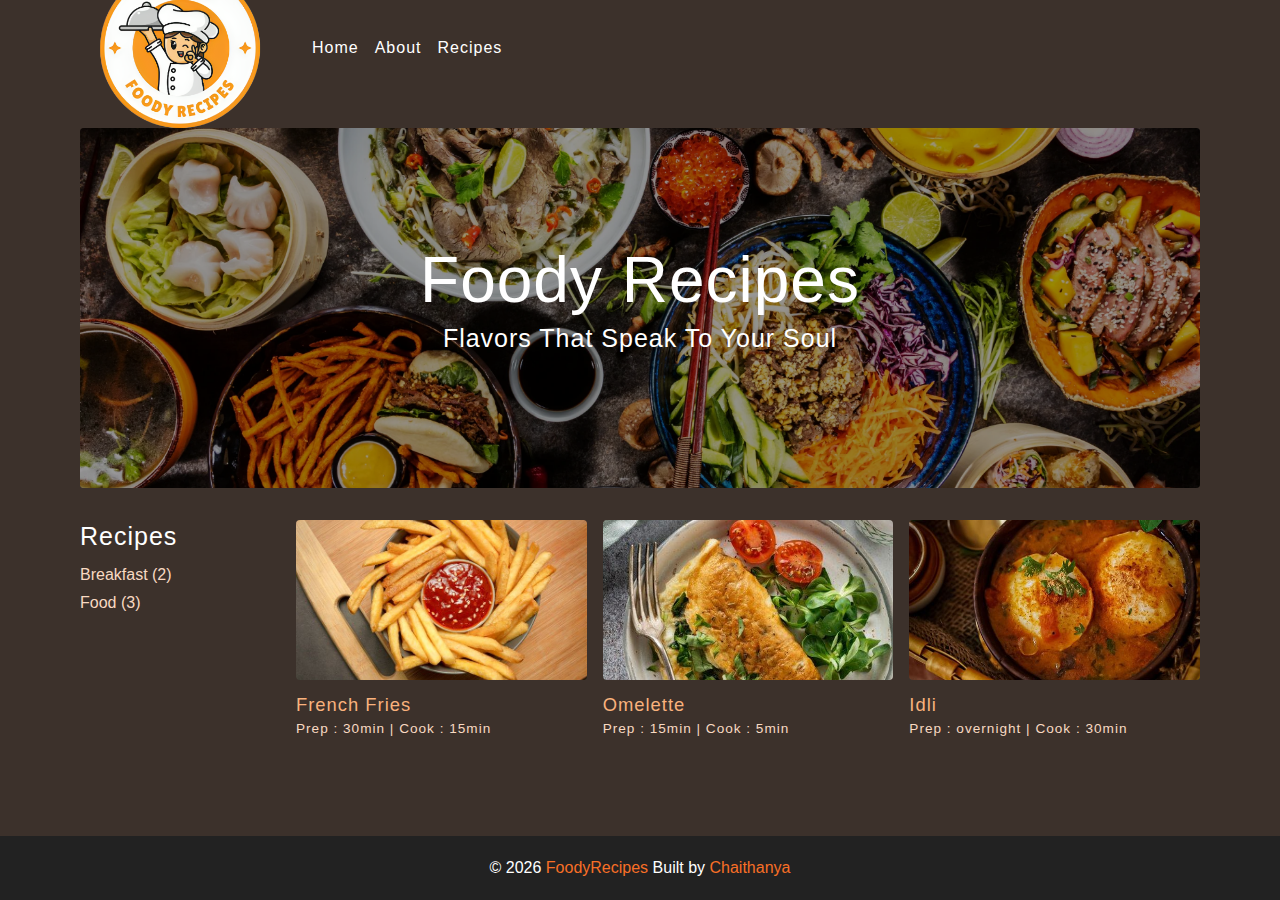
<file: index.html>
<!DOCTYPE html>
<html lang="en">
  <head>
    <meta charset="UTF-8" />
    <meta http-equiv="X-UA-Compatible" content="IE=edge" />
    <meta name="viewport" content="width=device-width, initial-scale=1.0" />
    <title>Foody Recipes</title>
    <!-- favicon -->
    <link rel="shortcut icon" href="./assets/c.jpg" type="image/x-icon" />
    <!-- normalize -->
    <link rel="stylesheet" href="./css/normalize.css" />
    <!-- font-awesome -->
    <link
      rel="stylesheet"
      href="https://cdnjs.cloudflare.com/ajax/libs/font-awesome/5.14.0/css/all.min.css"
    />
    <!-- main css -->
    <link rel="stylesheet" href="./css/main.css" />
  </head>
  <body>
    <!-- nav  -->
    <nav class="navbar">
      <div class="nav-center">
        <div class="nav-header">
          <a href="index.html" class="nav-logo">
            <img src="./assets/logo .png" alt="foody recipes" />
          </a>
          <button class="nav-btn btn">
            <i class="fas fa-align-justify"></i>
          </button>
        </div>
        <div class="nav-links">
          <a href="index.html" class="nav-link"> home </a>
          <a href="about.html" class="nav-link"> about </a>
          <a href="recipes.html" class="nav-link"> recipes </a>

          
        </div>
      </div>
    </nav>
    <!-- end of nav -->
    <!-- main -->
    <main class="page">
      <!-- header -->
      <header class="hero">
        <div class="hero-container">
          <div class="hero-text">
            <h1>Foody recipes</h1>
            <h4>Flavors That Speak to Your Soul</h4>
          </div>
        </div>
      </header>
      <!-- end of header -->
      <section class="recipes-container">
        <!-- tag container -->
        <div class="tags-container">
          <h4>recipes</h4>
          <div class="tags-list">          
            <a href="tag-template.html">Breakfast (2)</a>           
            <a href="tag-template.html">Food (3)</a>
          </div>
        </div>
        <!-- end of tag container -->
        <!-- recipes list -->
        <div class="recipes-list">
          <!-- single recipe -->
          <a href="single-recipe.html" class="recipe">
            <img
              src="./assets/recipes/recipe-1.jpeg"
              class="img recipe-img"
              alt=""
            />
            <h5>French Fries</h5>
            <p>Prep : 30min | Cook : 15min</p>
          </a>
          <!-- end of single recipe -->
          <!-- single recipe -->
          <a href="single-recipe-2.html" class="recipe">
            <img
              src="./assets/recipes/recipe-2.jpg"
              class="img recipe-img"
              alt=""
            />
            <h5>Omelette</h5>
            <p>Prep : 15min | Cook : 5min</p>
          </a>
          <!-- end of single recipe -->
          <!-- single recipe -->
          <a href="single-recipe-3.html" class="recipe">
            <img
              src="./assets/recipes/recipe-3.jpg"
              class="img recipe-img"
              alt=""
            />
            <h5>Idli</h5>
            <p>Prep : overnight | Cook : 30min</p>
          </a>
          <!-- end of single recipe -->
        </div>
        <!-- end of recipes list -->
      </section>
    </main>
    <!-- end of main -->
    <!-- footer -->
    <footer class="page-footer">
      <p>
        &copy; <span id="date"></span>
        <span class="footer-logo">FoodyRecipes</span> Built by
        <a href="https://www.johnsmilga.com/">Chaithanya</a>
      </p>
    </footer>
    <script src="./js/app.js"></script>
  </body>
</html>
</file>
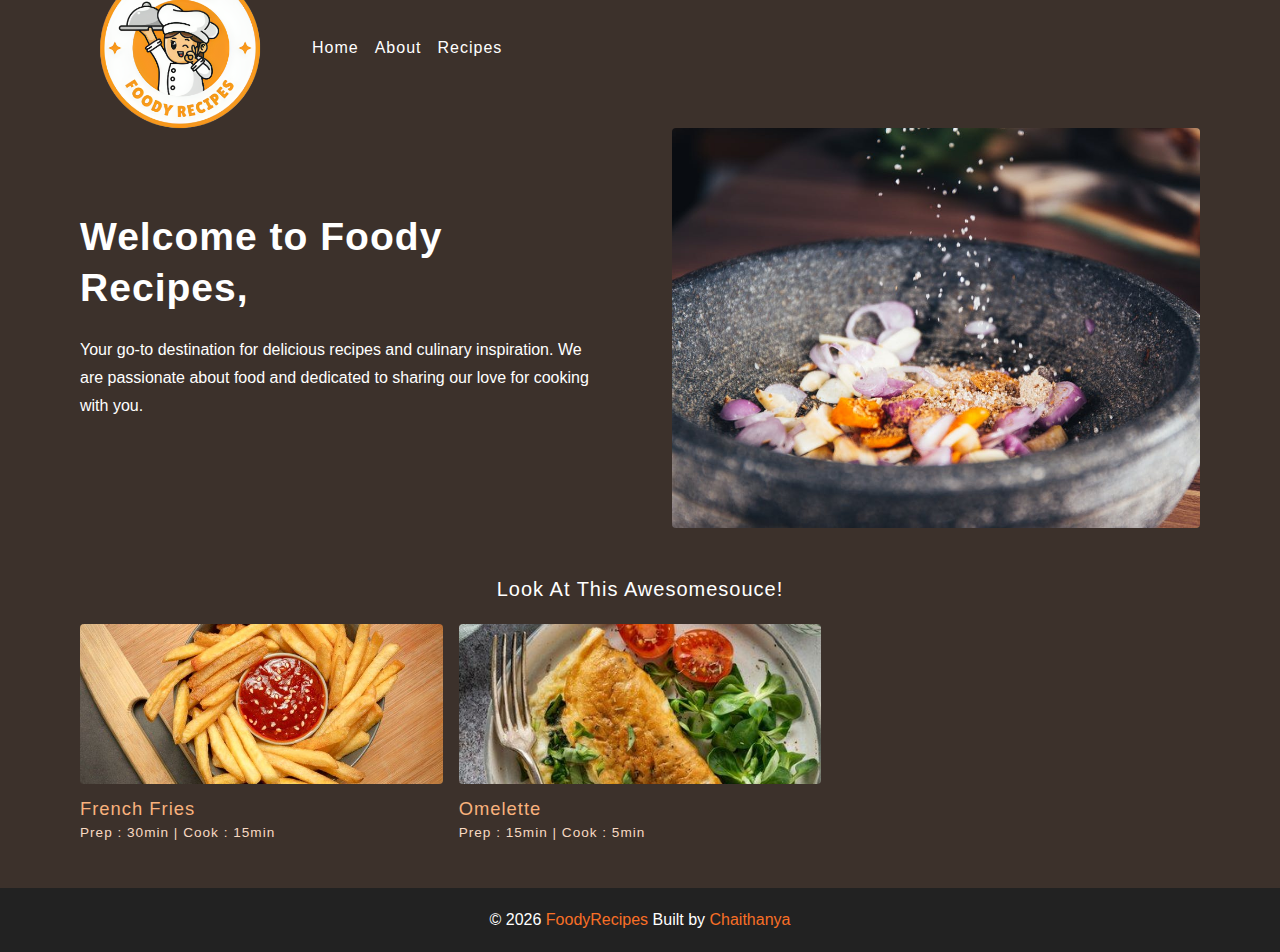
<file: about.html>
<!DOCTYPE html>
<html lang="en">
  <head>
    <meta charset="UTF-8" />
    <meta http-equiv="X-UA-Compatible" content="IE=edge" />
    <meta name="viewport" content="width=device-width, initial-scale=1.0" />
    <title>About || Final</title>
    <!-- favicon -->
    <link rel="shortcut icon" href="./assets/c.jpg" type="image/x-icon" />
    <!-- normalize -->
    <link rel="stylesheet" href="./css/normalize.css" />
    <!-- font-awesome -->
    <link
      rel="stylesheet"
      href="https://cdnjs.cloudflare.com/ajax/libs/font-awesome/5.14.0/css/all.min.css"
    />
    <!-- main css -->
    <link rel="stylesheet" href="./css/main.css" />
  </head>
  <body>
    <!-- nav  -->
    <nav class="navbar">
      <div class="nav-center">
        <div class="nav-header">
          <a href="index.html" class="nav-logo">
            <img src="./assets/logo .png" alt="simply recipes" />
          </a>
          <button class="nav-btn btn">
            <i class="fas fa-align-justify"></i>
          </button>
        </div>
        <div class="nav-links">
          <a href="index.html" class="nav-link"> home </a>
          <a href="about.html" class="nav-link"> about </a>
          <a href="recipes.html" class="nav-link"> recipes </a>
        </div>
      </div>
    </nav>
    <!-- end of nav -->
    <main class="page">
      <section class="about-page">
        <article>
          <h2>Welcome to Foody Recipes,</h2>
          <p>
            Your go-to destination for delicious recipes and culinary inspiration. We are passionate about food and dedicated to sharing our love for cooking with you.
          </p>
          
          
        </article>
        <!-- needs fixes -->
        <img
          src="./assets/about.jpeg"
          alt="Person Pouring Salt in Bowl"
          class="img about-img"
        />
      </section>
      <section class="featured-recipes">
        <h5 class="featured-title">Look At This Awesomesouce!</h5>
        <div class="recipes-list">
          <!-- single recipe -->
          <a href="single-recipe.html" class="recipe">
            <img
              src="./assets/recipes/recipe-1.jpeg"
              class="img recipe-img"
              alt=""
            />
            <h5>French Fries</h5>
            <p>Prep : 30min | Cook : 15min</p>
          </a>
          <!-- end of single recipe -->
          <!-- single recipe -->
          <a href="single-recipe-2.html" class="recipe">
            <img
              src="./assets/recipes/recipe-2.jpg"
              class="img recipe-img"
              alt=""
            />
            <h5>Omelette</h5>
            <p>Prep : 15min | Cook : 5min</p>
          </a>
          <!-- end of single recipe -->
          
        </div>
      </section>
    </main>
    <!-- footer -->
    <footer class="page-footer">
      <p>
        &copy; <span id="date"></span>
        <span class="footer-logo">FoodyRecipes</span> Built by
        <a href="https://www.johnsmilga.com/">Chaithanya</a>
      </p>
    </footer>
    <script src="./js/app.js"></script>
  </body>
</html>
</file>
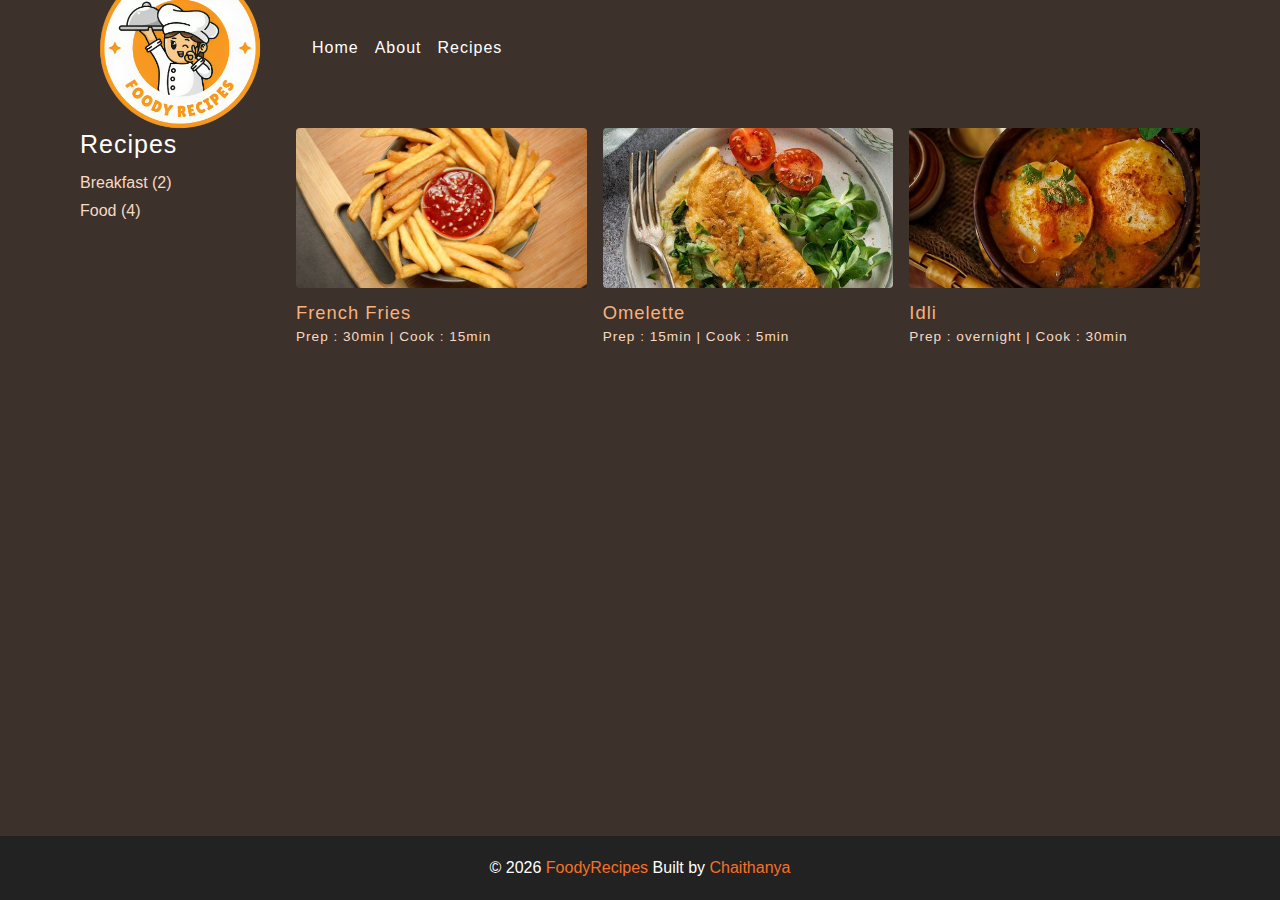
<file: recipes.html>
<!DOCTYPE html>
<html lang="en">
  <head>
    <meta charset="UTF-8" />
    <meta http-equiv="X-UA-Compatible" content="IE=edge" />
    <meta name="viewport" content="width=device-width, initial-scale=1.0" />
    <title>Recipes || Final</title>
    <!-- favicon -->
    <link rel="shortcut icon" href="./assets/c.jpg" type="image/x-icon" />
    <!-- normalize -->
    <link rel="stylesheet" href="./css/normalize.css" />
    <!-- font-awesome -->
    <link
      rel="stylesheet"
      href="https://cdnjs.cloudflare.com/ajax/libs/font-awesome/5.14.0/css/all.min.css"
    />
    <!-- main css -->
    <link rel="stylesheet" href="./css/main.css" />
  </head>
  <body>
    <!-- nav  -->
    <nav class="navbar">
      <div class="nav-center">
        <div class="nav-header">
          <a href="index.html" class="nav-logo">
            <img src="./assets/logo .png" alt="foody recipes" />
          </a>
          <button class="nav-btn btn">
            <i class="fas fa-align-justify"></i>
          </button>
        </div>
        <div class="nav-links">
          <a href="index.html" class="nav-link"> home </a>
          <a href="about.html" class="nav-link"> about </a>
          
          <a href="recipes.html" class="nav-link"> recipes </a>

          
        </div>
      </div>
    </nav>
    <!-- end of nav -->
    <!-- main -->
    <main class="page">
      <section class="recipes-container">
        <!-- tag container -->
        <div class="tags-container">
          <h4>recipes</h4>
          <div class="tags-list">            
            <a href="tag-template.html">Breakfast (2)</a>
            <a href="tag-template.html">Food (4)</a>
          </div>
        </div>
        <!-- end of tag container -->
        <!-- recipes list -->
        <div class="recipes-list">
          <!-- single recipe -->
          <a href="single-recipe.html" class="recipe">
            <img
              src="./assets/recipes/recipe-1.jpeg"
              class="img recipe-img"
              alt=""
            />
            <h5>French Fries</h5>
            <p>Prep : 30min | Cook : 15min</p>
          </a>
          <!-- end of single recipe -->
          <!-- single recipe -->
          <a href="single-recipe-2.html" class="recipe">
            <img
              src="./assets/recipes/recipe-2.jpg"
              class="img recipe-img"
              alt=""
            />
            <h5>Omelette</h5>
            <p>Prep : 15min | Cook : 5min</p>
          </a>
          <!-- end of single recipe -->
          <!-- single recipe -->
          <a href="single-recipe-3.html" class="recipe">
            <img
              src="./assets/recipes/recipe-3.jpg"
              class="img recipe-img"
              alt=""
            />
            <h5>Idli</h5>
            <p>Prep : overnight | Cook : 30min</p>
          </a>
          <!-- end of single recipe -->
          
        </div>
      </section>
    </main>
    <!-- end of main -->
    <!-- footer -->
    <footer class="page-footer">
      <p>
        &copy; <span id="date"></span>
        <span class="footer-logo">FoodyRecipes</span> Built by
        <a href="https://www.johnsmilga.com/">Chaithanya</a>
      </p>
    </footer>
    <script src="./js/app.js"></script>
  </body>
</html>
</file>
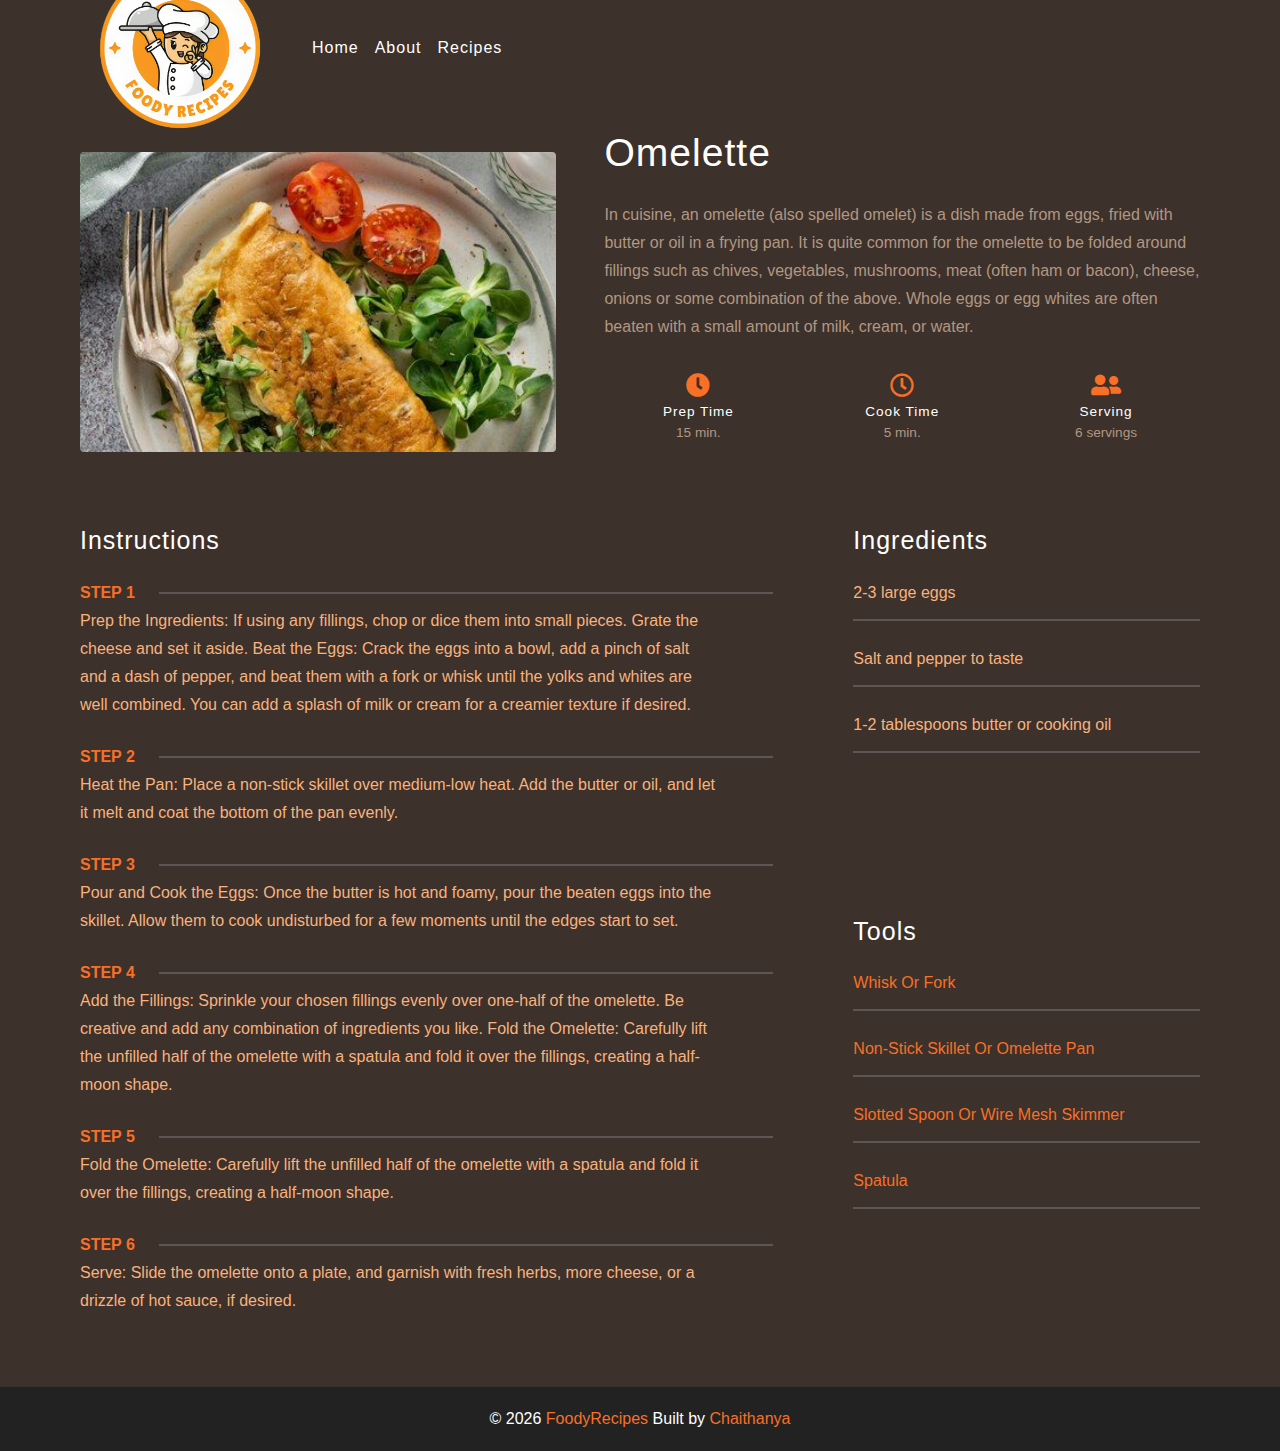
<file: single-recipe-2.html>
<!DOCTYPE html>
<html lang="en">
  <head>
    <meta charset="UTF-8" />
    <meta http-equiv="X-UA-Compatible" content="IE=edge" />
    <meta name="viewport" content="width=device-width, initial-scale=1.0" />
    <title>Single Recipe || Final</title>
    <!-- favicon -->
    <link rel="shortcut icon" href="./assets/c.jpg" type="image/x-icon" />
    <!-- normalize -->
    <link rel="stylesheet" href="./css/normalize.css" />
    <!-- font-awesome -->
    <link
      rel="stylesheet"
      href="https://cdnjs.cloudflare.com/ajax/libs/font-awesome/5.14.0/css/all.min.css"
    />
    <!-- main css -->
    <link rel="stylesheet" href="./css/main.css" />
  </head>
  <body>
    <!-- nav  -->
    <nav class="navbar">
      <div class="nav-center">
        <div class="nav-header">
          <a href="index.html" class="nav-logo">
            <img src="./assets/logo .png" alt="foody recipes" />
          </a>
          <button class="nav-btn btn">
            <i class="fas fa-align-justify"></i>
          </button>
        </div>
        <div class="nav-links">
          <a href="index.html" class="nav-link"> home </a>
          <a href="about.html" class="nav-link"> about </a>
          
          <a href="recipes.html" class="nav-link"> recipes </a>

          
        </div>
      </div>
    </nav>
    <!-- end of nav -->
    <main class="page">
      <div class="recipe-page">
        <section class="recipe-hero">
          <img
            src="./assets/recipes/recipe-2.jpg"
            class="img recipe-hero-img"
          />
          <article class="recipe-info">
            <h2>Omelette</h2>
            <p>
                In cuisine, an omelette (also spelled omelet) is a dish made from eggs, fried with butter or oil in a frying pan. It is quite common for the omelette to be folded around fillings such as chives, vegetables, mushrooms, meat (often ham or bacon), cheese, onions or some combination of the above. Whole eggs or egg whites are often beaten with a small amount of milk, cream, or water.
            </p>
            <div class="recipe-icons">
              <article>
                <i class="fas fa-clock"></i>
                <h5>prep time</h5>
                <p>15 min.</p>
              </article>
              <article>
                <i class="far fa-clock"></i>
                <h5>cook time</h5>
                <p>5 min.</p>
              </article>
              <article>
                <i class="fas fa-user-friends"></i>
                <h5>serving</h5>
                <p>6 servings</p>
              </article>
            </div>
           
          </article>
        </section>
        <!-- content -->
        <section class="recipe-content">
          <article>
            <h4>instructions</h4>
            <!-- single instruction -->
            <div class="single-instruction">
              <header>
                <p>step 1</p>
                <div></div>
              </header>
              <p>
                Prep the Ingredients: If using any fillings, chop or dice them into small pieces. Grate the cheese and set it aside.
                Beat the Eggs: Crack the eggs into a bowl, add a pinch of salt and a dash of pepper, and beat them with a fork or whisk until the yolks and whites are well combined. You can add a splash of milk or cream for a creamier texture if desired.
              </p>
            </div>
            <!-- end of single instruction -->
            <!-- single instruction -->
            <div class="single-instruction">
              <header>
                <p>step 2</p>
                <div></div>
              </header>
              <p>
                Heat the Pan: Place a non-stick skillet over medium-low heat. Add the butter or oil, and let it melt and coat the bottom of the pan evenly.
              </p>
            </div>
            <!-- end of single instruction -->
            <!-- single instruction -->
            <div class="single-instruction">
              <header>
                <p>step 3</p>
                <div></div>
              </header>
              <p>
                Pour and Cook the Eggs: Once the butter is hot and foamy, pour the beaten eggs into the skillet. Allow them to cook undisturbed for a few moments until the edges start to set.
              </p>
            </div>
            <!-- end of single instruction -->
            <!-- single instruction -->
            <div class="single-instruction">
              <header>
                <p>step 4</p>
                <div></div>
              </header>
              <p>
                Add the Fillings: Sprinkle your chosen fillings evenly over one-half of the omelette. Be creative and add any combination of ingredients you like.

Fold the Omelette: Carefully lift the unfilled half of the omelette with a spatula and fold it over the fillings, creating a half-moon shape.
              </p>
            </div>
            <!-- end of single instruction -->
            <!-- single instruction -->
            <div class="single-instruction">
              <header>
                <p>step 5</p>
                <div></div>
              </header>
              <p>
                Fold the Omelette: Carefully lift the unfilled half of the omelette with a spatula and fold it over the fillings, creating a half-moon shape.
              </p>
            </div>
            <!-- end of single instruction -->
            <!-- single instruction -->
            <div class="single-instruction">
              <header>
                <p>step 6</p>
                <div></div>
              </header>
              <p>
                Serve: Slide the omelette onto a plate, and garnish with fresh herbs, more cheese, or a drizzle of hot sauce, if desired.
              </p>
            </div>
            
            
          </article>
          <article class="second-column">
            <div>
              <h4>ingredients</h4>
              <p class="single-ingredient">2-3 large eggs</p>
              <p class="single-ingredient">Salt and pepper to taste</p>
              <p class="single-ingredient">1-2 tablespoons butter or cooking oil</p>
            </div>
            <div>
              <h4>tools</h4>
              <p class="single-tool">Whisk or Fork</p>
              <p class="single-tool">Non-Stick Skillet or Omelette Pan</p>
              <p class="single-tool">Slotted Spoon or Wire Mesh Skimmer</p>
              <p class="single-tool">Spatula</p>
            </div>
          </article>
        </section>
      </div>
    </main>
    <!-- footer -->
    <footer class="page-footer">
      <p>
        &copy; <span id="date"></span>
        <span class="footer-logo">FoodyRecipes</span> Built by
        <a href="https://www.johnsmilga.com/">Chaithanya</a>
      </p>
    </footer>
    <script src="./js/app.js"></script>
  </body>
</html>
</file>
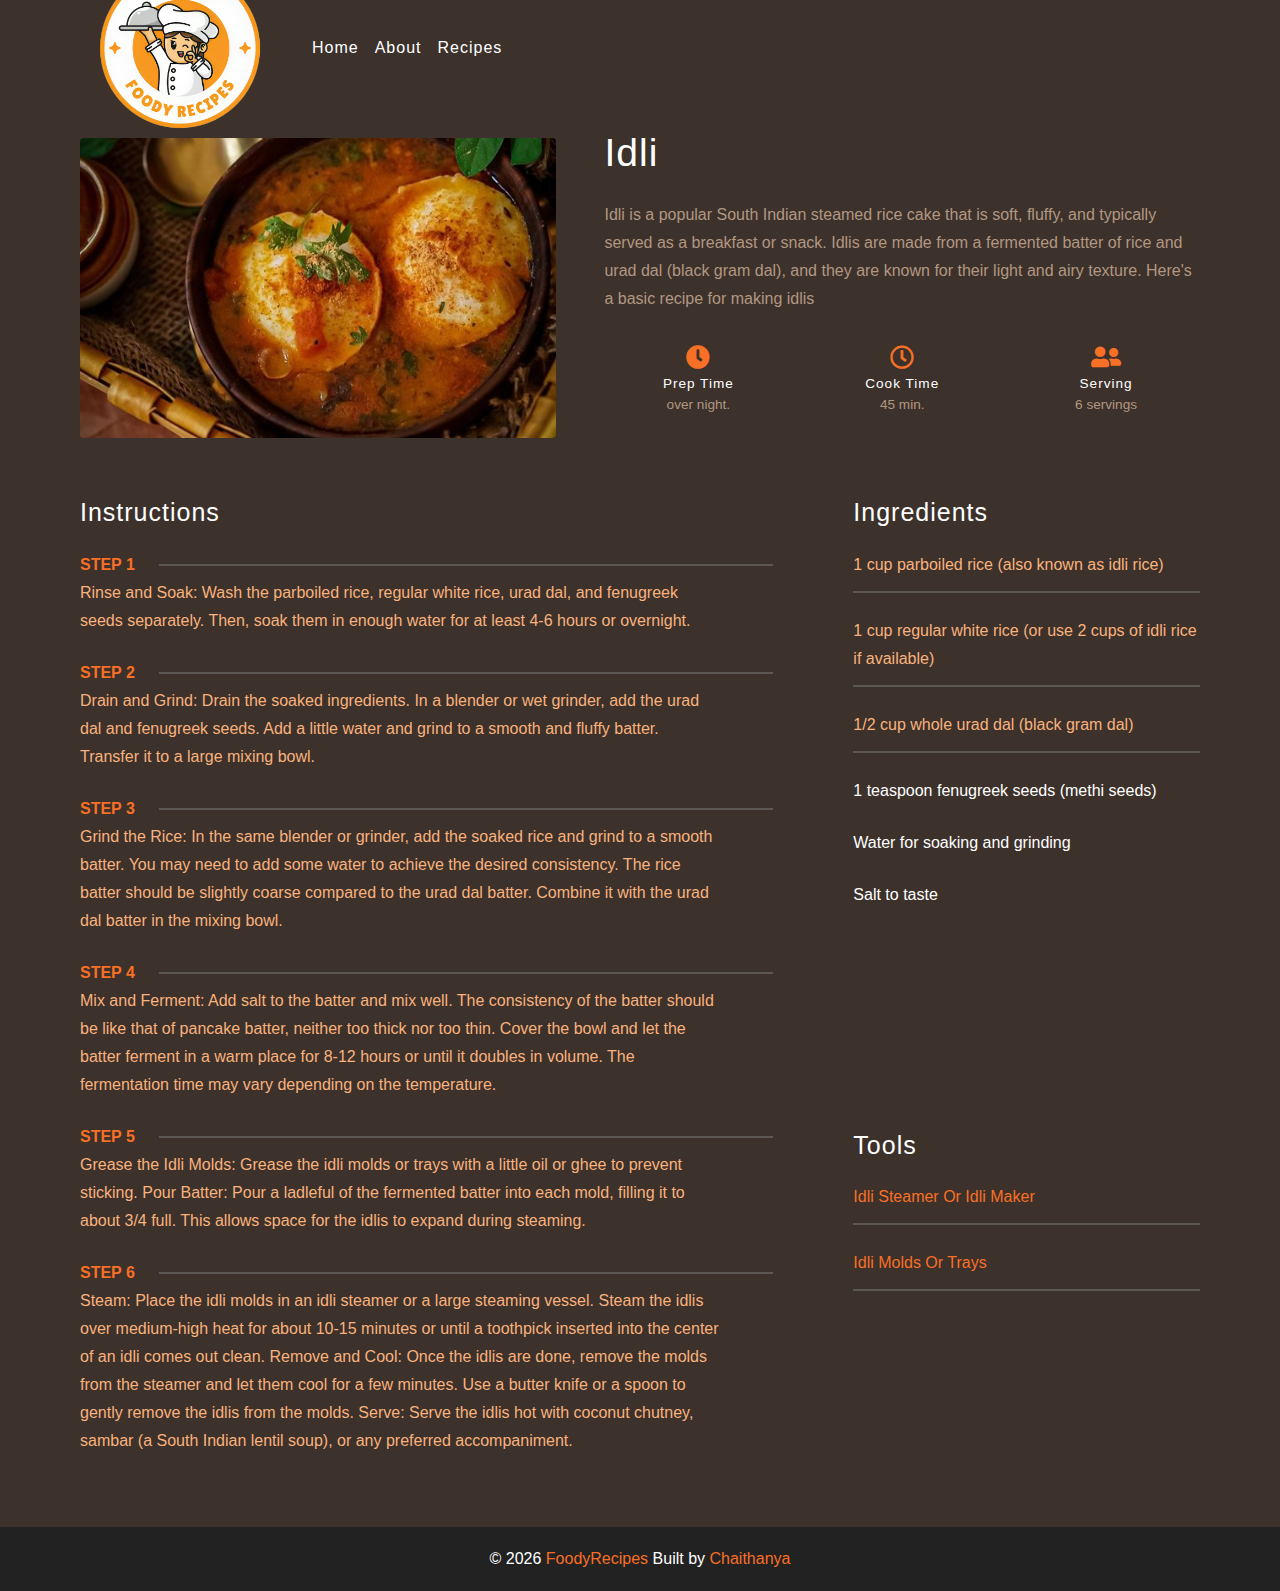
<file: single-recipe-3.html>
<!DOCTYPE html>
<html lang="en">
  <head>
    <meta charset="UTF-8" />
    <meta http-equiv="X-UA-Compatible" content="IE=edge" />
    <meta name="viewport" content="width=device-width, initial-scale=1.0" />
    <title>Single Recipe || Final</title>
    <!-- favicon -->
    <link rel="shortcut icon" href="./assets/c.jpg" type="image/x-icon" />
    <!-- normalize -->
    <link rel="stylesheet" href="./css/normalize.css" />
    <!-- font-awesome -->
    <link
      rel="stylesheet"
      href="https://cdnjs.cloudflare.com/ajax/libs/font-awesome/5.14.0/css/all.min.css"
    />
    <!-- main css -->
    <link rel="stylesheet" href="./css/main.css" />
  </head>
  <body>
    <!-- nav  -->
    <nav class="navbar">
      <div class="nav-center">
        <div class="nav-header">
          <a href="index.html" class="nav-logo">
            <img src="./assets/logo .png" alt="foody recipes" />
          </a>
          <button class="nav-btn btn">
            <i class="fas fa-align-justify"></i>
          </button>
        </div>
        <div class="nav-links">
          <a href="index.html" class="nav-link"> home </a>
          <a href="about.html" class="nav-link"> about </a>
          
          <a href="recipes.html" class="nav-link"> recipes </a>

          
        </div>
      </div>
    </nav>
    <!-- end of nav -->
    <main class="page">
      <div class="recipe-page">
        <section class="recipe-hero">
          <img
            src="./assets/recipes/recipe-3.jpg"
            class="img recipe-hero-img"
          />
          <article class="recipe-info">
            <h2>Idli</h2>
            <p>
                Idli is a popular South Indian steamed rice cake that is soft, fluffy, and typically served as a breakfast or snack. Idlis are made from a fermented batter of rice and urad dal (black gram dal), and they are known for their light and airy texture. Here's a basic recipe for making idlis
            </p>
            <div class="recipe-icons">
              <article>
                <i class="fas fa-clock"></i>
                <h5>prep time</h5>
                <p>over night.</p>
              </article>
              <article>
                <i class="far fa-clock"></i>
                <h5>cook time</h5>
                <p>45 min.</p>
              </article>
              <article>
                <i class="fas fa-user-friends"></i>
                <h5>serving</h5>
                <p>6 servings</p>
              </article>
            </div>
           
          </article>
        </section>
        <!-- content -->
        <section class="recipe-content">
          <article>
            <h4>instructions</h4>
            <!-- single instruction -->
            <div class="single-instruction">
              <header>
                <p>step 1</p>
                <div></div>
              </header>
              <p>
                Rinse and Soak: Wash the parboiled rice, regular white rice, urad dal, and fenugreek seeds separately. Then, soak them in enough water for at least 4-6 hours or overnight.
              </p>
            </div>
            <!-- end of single instruction -->
            <!-- single instruction -->
            <div class="single-instruction">
              <header>
                <p>step 2</p>
                <div></div>
              </header>
              <p>
                Drain and Grind: Drain the soaked ingredients. In a blender or wet grinder, add the urad dal and fenugreek seeds. Add a little water and grind to a smooth and fluffy batter. Transfer it to a large mixing bowl.
              </p>
            </div>
            <!-- end of single instruction -->
            <!-- single instruction -->
            <div class="single-instruction">
              <header>
                <p>step 3</p>
                <div></div>
              </header>
              <p>
                Grind the Rice: In the same blender or grinder, add the soaked rice and grind to a smooth batter. You may need to add some water to achieve the desired consistency. The rice batter should be slightly coarse compared to the urad dal batter. Combine it with the urad dal batter in the mixing bowl.
              </p>
            </div>
            <!-- end of single instruction -->
            <!-- single instruction -->
            <div class="single-instruction">
              <header>
                <p>step 4</p>
                <div></div>
              </header>
              <p>
                Mix and Ferment: Add salt to the batter and mix well. The consistency of the batter should be like that of pancake batter, neither too thick nor too thin. Cover the bowl and let the batter ferment in a warm place for 8-12 hours or until it doubles in volume. The fermentation time may vary depending on the temperature.
              </p>
            </div>
            <!-- end of single instruction -->
            <!-- single instruction -->
            <div class="single-instruction">
              <header>
                <p>step 5</p>
                <div></div>
              </header>
              <p>
                Grease the Idli Molds: Grease the idli molds or trays with a little oil or ghee to prevent sticking.

Pour Batter: Pour a ladleful of the fermented batter into each mold, filling it to about 3/4 full. This allows space for the idlis to expand during steaming.
              </p>
            </div>
            <!-- end of single instruction -->
            <!-- single instruction -->
            <div class="single-instruction">
              <header>
                <p>step 6</p>
                <div></div>
              </header>
              <p>
                Steam: Place the idli molds in an idli steamer or a large steaming vessel. Steam the idlis over medium-high heat for about 10-15 minutes or until a toothpick inserted into the center of an idli comes out clean.

Remove and Cool: Once the idlis are done, remove the molds from the steamer and let them cool for a few minutes. Use a butter knife or a spoon to gently remove the idlis from the molds.

Serve: Serve the idlis hot with coconut chutney, sambar (a South Indian lentil soup), or any preferred accompaniment.
              </p>
            </div>
            
            
          </article>
          <article class="second-column">
            <div>
              <h4>ingredients</h4>
              <p class="single-ingredient">1 cup parboiled rice (also known as idli rice)</p>
              <p class="single-ingredient">1 cup regular white rice (or use 2 cups of idli rice if available)</p>
              <p class="single-ingredient">1/2 cup whole urad dal (black gram dal)</p>
              <p>1 teaspoon fenugreek seeds (methi seeds)</p>
              <p>Water for soaking and grinding</p>
              <p>Salt to taste</p>
            </div>
            <div>
              <h4>tools</h4>
              <p class="single-tool">Idli steamer or idli maker</p>
              <p class="single-tool">Idli molds or trays</p>
              
            </div>
          </article>
        </section>
      </div>
    </main>
    <!-- footer -->
    <footer class="page-footer">
      <p>
        &copy; <span id="date"></span>
        <span class="footer-logo">FoodyRecipes</span> Built by
        <a href="https://www.johnsmilga.com/">Chaithanya</a>
      </p>
    </footer>
    <script src="./js/app.js"></script>
  </body>
</html>
</file>
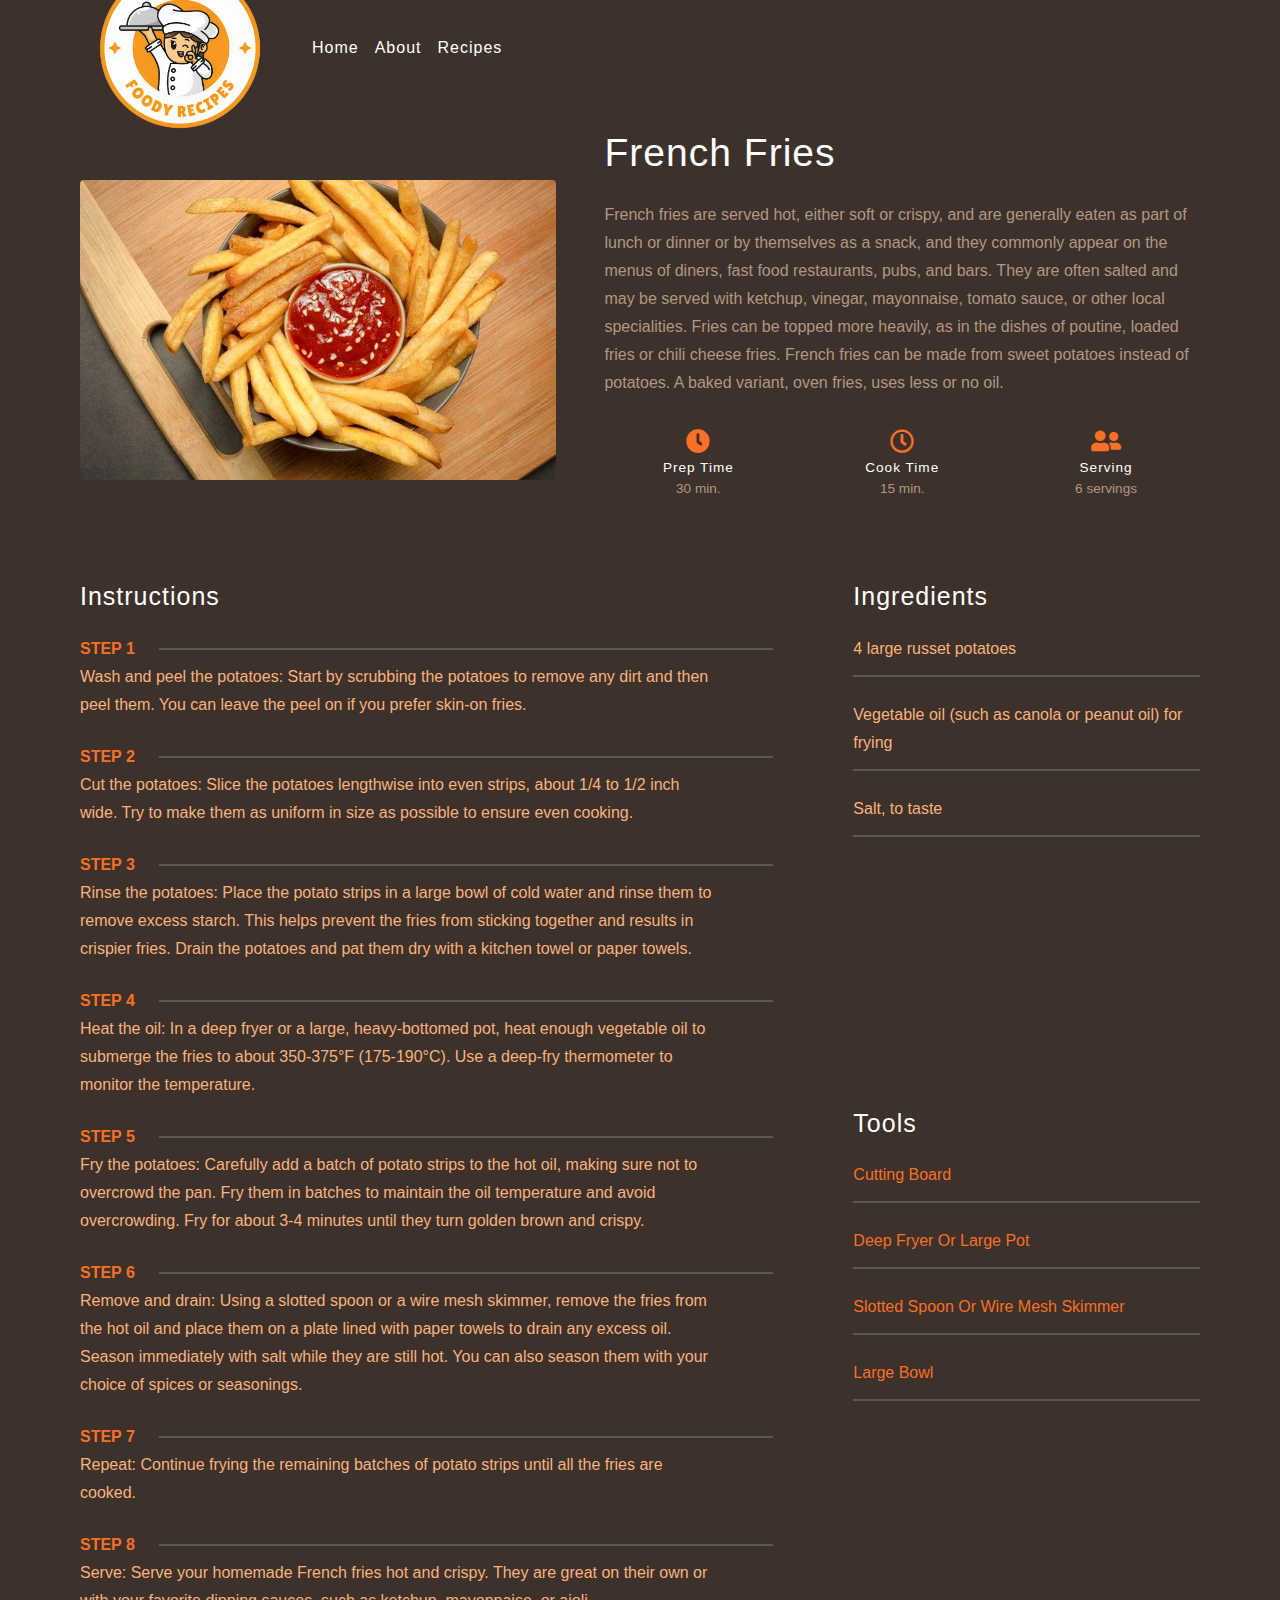
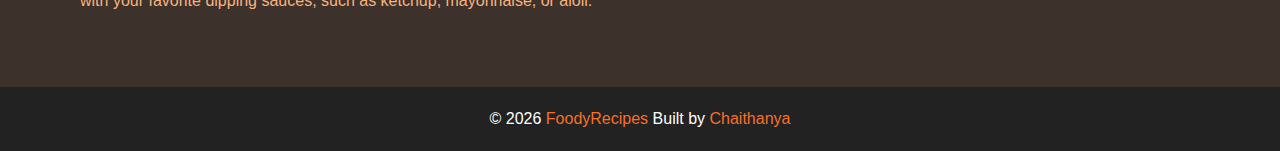
<file: single-recipe.html>
<!DOCTYPE html>
<html lang="en">
  <head>
    <meta charset="UTF-8" />
    <meta http-equiv="X-UA-Compatible" content="IE=edge" />
    <meta name="viewport" content="width=device-width, initial-scale=1.0" />
    <title>Single Recipe || Final</title>
    <!-- favicon -->
    <link rel="shortcut icon" href="./assets/c.jpg" type="image/x-icon" />
    <!-- normalize -->
    <link rel="stylesheet" href="./css/normalize.css" />
    <!-- font-awesome -->
    <link
      rel="stylesheet"
      href="https://cdnjs.cloudflare.com/ajax/libs/font-awesome/5.14.0/css/all.min.css"
    />
    <!-- main css -->
    <link rel="stylesheet" href="./css/main.css" />
  </head>
  <body>
    <!-- nav  -->
    <nav class="navbar">
      <div class="nav-center">
        <div class="nav-header">
          <a href="index.html" class="nav-logo">
            <img src="./assets/logo .png" alt="foody recipes" />
          </a>
          <button class="nav-btn btn">
            <i class="fas fa-align-justify"></i>
          </button>
        </div>
        <div class="nav-links">
          <a href="index.html" class="nav-link"> home </a>
          <a href="about.html" class="nav-link"> about </a>
          
          <a href="recipes.html" class="nav-link"> recipes </a>

          
        </div>
      </div>
    </nav>
    <!-- end of nav -->
    <main class="page">
      <div class="recipe-page">
        <section class="recipe-hero">
          <img
            src="./assets/recipes/recipe-1.jpeg"
            class="img recipe-hero-img"
          />
          <article class="recipe-info">
            <h2>French Fries</h2>
            <p>
              French fries are served hot, either soft or crispy, and are generally eaten as part of lunch or dinner or by themselves as a snack, and they commonly appear on the menus of diners, fast food restaurants, pubs, and bars. They are often salted and may be served with ketchup, vinegar, mayonnaise, tomato sauce, or other local specialities. Fries can be topped more heavily, as in the dishes of poutine, loaded fries or chili cheese fries. French fries can be made from sweet potatoes instead of potatoes. A baked variant, oven fries, uses less or no oil.
            </p>
            <div class="recipe-icons">
              <article>
                <i class="fas fa-clock"></i>
                <h5>prep time</h5>
                <p>30 min.</p>
              </article>
              <article>
                <i class="far fa-clock"></i>
                <h5>cook time</h5>
                <p>15 min.</p>
              </article>
              <article>
                <i class="fas fa-user-friends"></i>
                <h5>serving</h5>
                <p>6 servings</p>
              </article>
            </div>
           
          </article>
        </section>
        <!-- content -->
        <section class="recipe-content">
          <article>
            <h4>instructions</h4>
            <!-- single instruction -->
            <div class="single-instruction">
              <header>
                <p>step 1</p>
                <div></div>
              </header>
              <p>
                Wash and peel the potatoes: Start by scrubbing the potatoes to remove any dirt and then peel them. You can leave the peel on if you prefer skin-on fries.
              </p>
            </div>
            <!-- end of single instruction -->
            <!-- single instruction -->
            <div class="single-instruction">
              <header>
                <p>step 2</p>
                <div></div>
              </header>
              <p>
                Cut the potatoes: Slice the potatoes lengthwise into even strips, about 1/4 to 1/2 inch wide. Try to make them as uniform in size as possible to ensure even cooking.
              </p>
            </div>
            <!-- end of single instruction -->
            <!-- single instruction -->
            <div class="single-instruction">
              <header>
                <p>step 3</p>
                <div></div>
              </header>
              <p>
                Rinse the potatoes: Place the potato strips in a large bowl of cold water and rinse them to remove excess starch. This helps prevent the fries from sticking together and results in crispier fries. Drain the potatoes and pat them dry with a kitchen towel or paper towels.
              </p>
            </div>
            <!-- end of single instruction -->
            <!-- single instruction -->
            <div class="single-instruction">
              <header>
                <p>step 4</p>
                <div></div>
              </header>
              <p>
                Heat the oil: In a deep fryer or a large, heavy-bottomed pot, heat enough vegetable oil to submerge the fries to about 350-375°F (175-190°C). Use a deep-fry thermometer to monitor the temperature.
              </p>
            </div>
            <!-- end of single instruction -->
            <!-- single instruction -->
            <div class="single-instruction">
              <header>
                <p>step 5</p>
                <div></div>
              </header>
              <p>
                Fry the potatoes: Carefully add a batch of potato strips to the hot oil, making sure not to overcrowd the pan. Fry them in batches to maintain the oil temperature and avoid overcrowding. Fry for about 3-4 minutes until they turn golden brown and crispy.
              </p>
            </div>
            <!-- end of single instruction -->
            <!-- single instruction -->
            <div class="single-instruction">
              <header>
                <p>step 6</p>
                <div></div>
              </header>
              <p>
                Remove and drain: Using a slotted spoon or a wire mesh skimmer, remove the fries from the hot oil and place them on a plate lined with paper towels to drain any excess oil. Season immediately with salt while they are still hot. You can also season them with your choice of spices or seasonings.
              </p>
            </div>
            <!-- end of single instruction -->
            <!-- single instruction -->
            <div class="single-instruction">
              <header>
                <p>step 7</p>
                <div></div>
              </header>
              <p>
                Repeat: Continue frying the remaining batches of potato strips until all the fries are cooked.
              </p>
            </div>
            <!-- end of single instruction -->
            <!-- single instruction -->
            <div class="single-instruction">
              <header>
                <p>step 8</p>
                <div></div>
              </header>
              <p>
                Serve: Serve your homemade French fries hot and crispy. They are great on their own or with your favorite dipping sauces, such as ketchup, mayonnaise, or aioli.
              </p>
            </div>
            <!-- end of single instruction -->
            
          </article>
          <article class="second-column">
            <div>
              <h4>ingredients</h4>
              <p class="single-ingredient">4 large russet potatoes</p>
              <p class="single-ingredient">Vegetable oil (such as canola or peanut oil) for frying</p>
              <p class="single-ingredient">Salt, to taste</p>
            </div>
            <div>
              <h4>tools</h4>
              <p class="single-tool">Cutting Board</p>
              <p class="single-tool">Deep Fryer or Large Pot</p>
              <p class="single-tool">Slotted Spoon or Wire Mesh Skimmer</p>
              <p class="single-tool">Large Bowl</p>
            </div>
          </article>
        </section>
      </div>
    </main>
    <!-- footer -->
    <footer class="page-footer">
      <p>
        &copy; <span id="date"></span>
        <span class="footer-logo">FoodyRecipes</span> Built by
        <a href="https://www.johnsmilga.com/">Chaithanya</a>
      </p>
    </footer>
    <script src="./js/app.js"></script>
  </body>
</html>
</file>
<file: css/main.css>
*,
::after,
::before {
  box-sizing: border-box;
}
/* fonts */

@import url('https://fonts.googleapis.com/css2?family=Roboto:wght@400;500;600&family=Montserrat&display=swap');
html {
  font-size: 100%;
} /*16px*/

:root {
  /* colors */
  --primary-100: #ffe9e0;
  --primary-200: #ffd0be;
  --primary-300: #ffbc9d;
  --primary-400: #fda062;
  --primary-500: #f86f26;
  --primary-600: #d86527;
  --primary-700: #daab95;
  --primary-800: #ffa768;
  --primary-900: #331c12;

  /* grey */
  --grey-50: #3c312b;
  --grey-100: #413f3e;
  --grey-200: #45413f;
  --grey-300: #5d5753;
  --grey-400: #5e554b;
  --grey-500: #f8d9c2;
  --grey-600: #b29782;
  --grey-700: #f9b27d;
  --grey-800: #3b2c1e;
  --grey-900: #ffffff;
  /* rest of the colors */
  --black: #222;
  --white: #fff;
  --red-light: #f8e7d7;
  --red-dark: #844820;
  --green-light: #d1e7dd;
  --green-dark: #512b0f;

  /* fonts  */
  --headingFont: 'Roboto', sans-serif;
  --bodyFont: 'Nunito', sans-serif;
  --smallText: 0.7em;
  /* rest of the vars */
  --backgroundColor: var(--grey-50);
  --textColor: var(--grey-900);
  --borderRadius: 0.25rem;
  --letterSpacing: 1px;
  --transition: 0.3s ease-in-out all;
  --max-width: 1120px;
  --fixed-width: 600px;

  /* box shadow*/
  --shadow-1: 0 1px 3px 0 rgba(0, 0, 0, 0.1), 0 1px 2px 0 rgba(0, 0, 0, 0.06);
  --shadow-2: 0 4px 6px -1px rgba(0, 0, 0, 0.1),
    0 2px 4px -1px rgba(0, 0, 0, 0.06);
  --shadow-3: 0 10px 15px -3px rgba(0, 0, 0, 0.1),
    0 4px 6px -2px rgba(0, 0, 0, 0.05);
  --shadow-4: 0 20px 25px -5px rgba(0, 0, 0, 0.1),
    0 10px 10px -5px rgba(0, 0, 0, 0.04);
}

body {
  background: var(--backgroundColor);
  font-family: var(--bodyFont);
  font-weight: 400;
  line-height: 1.75;
  color: var(--textColor);
}

p {
  margin-top: 0;
  margin-bottom: 1.5rem;
  max-width: 40em;
}

h1,
h2,
h3,
h4,
h5 {
  margin: 0;
  margin-bottom: 1.38rem;
  font-family: var(--headingFont);
  font-weight: 400;
  line-height: 1.3;
  text-transform: capitalize;
  letter-spacing: var(--letterSpacing);
}

h1 {
  margin-top: 0;
  font-size: 3.052rem;
}

h2 {
  font-size: 2.441rem;
}

h3 {
  font-size: 1.953rem;
}

h4 {
  font-size: 1.563rem;
}

h5 {
  font-size: 1.25rem;
}

small,
.text-small {
  font-size: var(--smallText);
}

a {
  text-decoration: none;
}
ul {
  list-style-type: none;
  padding: 0;
}

.img {
  width: 100%;
  display: block;
  object-fit: cover;
}
/* buttons */

.btn {
  cursor: pointer;
  color: var(--white);
  background: var(--primary-500);
  border: transparent;
  border-radius: var(--borderRadius);
  letter-spacing: var(--letterSpacing);
  padding: 0.375rem 0.75rem;
  box-shadow: var(--shadow-1);
  transition: var(--transtion);
  text-transform: capitalize;
  display: inline-block;
}
.btn:hover {
  background: var(--primary-700);
  box-shadow: var(--shadow-3);
}
.btn-hipster {
  color: var(--primary-500);
  background: var(--primary-200);
}
.btn-hipster:hover {
  color: var(--primary-200);
  background: var(--primary-700);
}
.btn-block {
  width: 100%;
}

/* alerts */
.alert {
  padding: 0.375rem 0.75rem;
  margin-bottom: 1rem;
  border-color: transparent;
  border-radius: var(--borderRadius);
}

.alert-danger {
  color: var(--red-dark);
  background: var(--red-light);
}
.alert-success {
  color: var(--green-dark);
  background: var(--green-light);
}
/* form */

.form {
  width: 90vw;
  max-width: var(--fixed-width);
  background: var(--white);
  border-radius: var(--borderRadius);
  box-shadow: var(--shadow-2);
  padding: 2rem 2.5rem;
  margin: 3rem auto;
}
.form-label {
  display: block;
  font-size: var(--smallText);
  margin-bottom: 0.5rem;
  text-transform: capitalize;
  letter-spacing: var(--letterSpacing);
}
.form-input,
.form-textarea {
  width: 100%;
  padding: 0.375rem 0.75rem;
  border-radius: var(--borderRadius);
  background: var(--backgroundColor);
  border: 1px solid var(--grey-200);
}

.form-row {
  margin-bottom: 1rem;
}

.form-textarea {
  height: 7rem;
}
::placeholder {
  font-family: inherit;
  color: var(--grey-400);
}
.form-alert {
  color: var(--red-dark);
  letter-spacing: var(--letterSpacing);
  text-transform: capitalize;
}
/* alert */

@keyframes spinner {
  to {
    transform: rotate(360deg);
  }
}

.loading {
  width: 6rem;
  height: 6rem;
  border: 5px solid var(--grey-400);
  border-radius: 50%;
  border-top-color: var(--primary-500);
  animation: spinner 0.6s linear infinite;
}
.loading {
  margin: 0 auto;
}
/* title */

.title {
  text-align: center;
}

.title-underline {
  background: var(--primary-500);
  width: 7rem;
  height: 0.25rem;
  margin: 0 auto;
  margin-top: -1rem;
}

/*
=============== 
Navbar
===============
*/

.navbar {
  display: flex;
  align-items: center;
  justify-content: center;
}
.nav-center {
  width: 90vw;
  max-width: var(--max-width);
}
.nav-header {
  height: 6rem;
  display: flex;
  justify-content: space-between;
  align-items: center;
}
.nav-header img {
  width: 200px;
}
.nav-logo {
  display: flex;
  align-items: flex-end;
}

.nav-btn {
  padding: 0.15rem 0.75rem;
}
.nav-btn i {
  font-size: 1.25rem;
}
.nav-links {
  height: 0;
  overflow: hidden;
  display: flex;
  flex-direction: column;
  transition: var(--transition);
}
.show-links {
  height: 23.9375rem;
}

.nav-link {
  display: block;
  text-align: center;
  font-size: 1.25rem;
  text-transform: capitalize;
  color: var(--grey-900);
  letter-spacing: var(--letterSpacing);
  padding: 1rem 0;
  border-top: 1px solid var(--grey-500);
  transition: var(--transition);
}
.nav-link:hover {
  color: var(--primary-500);
}

.contact-link a {
  padding: 0.15rem 1rem;
}

@media screen and (min-width: 992px) {
  .navbar {
    height: 6rem;
  }
  .nav-center {
    display: flex;
    align-items: center;
  }
  .nav-header {
    padding: 0;
    margin-right: 2rem;
    height: auto;
  }

  .nav-btn {
    display: none;
  }
  .nav-links {
    height: auto !important;
    flex-direction: row;
    align-items: center;
    width: 100%;
  }
  .nav-link {
    padding: 0;
    border-top: none;
    margin-right: 1rem;
    font-size: 1rem;
  }
  .contact-link {
    margin-right: 0;
    margin-left: auto;
  }
}
/*
=============== 
Page
===============
*/

.page {
  width: 90vw;
  max-width: var(--max-width);
  margin: 0 auto;
}
.page {
  padding-top: 2rem;
  min-height: calc(100vh - (6rem + 4rem));
}
/*
=============== 
Footer
===============
*/

.page-footer {
  text-align: center;
  height: 4rem;
  display: flex;
  align-items: center;
  justify-content: center;
  background: var(--black);
  color: var(--white);
}
.page-footer h5 {
  margin-top: 0;
  margin-bottom: 0;
}
.page-footer p {
  margin-bottom: 0;
}
.page-footer .footer-logo,
.page-footer a {
  color: var(--primary-500);
}
/*
=============== 
Hero
===============
*/

.hero {
  height: 40vh;
  position: relative;
  margin-bottom: 2rem;
  background: url('../assets/main.png') center/cover no-repeat;
  border-radius: var(--borderRadius);
}
.hero-container {
  position: absolute;
  top: 0;
  left: 0;
  width: 100%;
  height: 100%;
  display: flex;
  align-items: center;
  justify-content: center;
  background: rgba(0, 0, 0, 0.4);
  border-radius: var(--borderRadius);
}
.hero-text {
  color: var(--white);
  text-align: center;
}

@media only screen and (min-width: 768px) {
  .hero-text h1 {
    font-size: 4rem;
    margin-bottom: 0;
  }
}

/*
=============== 
Recipes 
===============
*/

.recipes-container {
  display: grid;
  gap: 2rem 1rem;
}

.recipes-list {
  display: grid;
  gap: 2rem 1rem;
  padding-bottom: 3rem;
}
.tags-container {
  order: 1;
  display: flex;
  flex-direction: column;
  padding-bottom: 3rem;
  /* background: blue; */
}
.tags-container h4 {
  margin-bottom: 0.5rem;
  font-weight: 500;
}
.tags-list {
  display: grid;
  grid-template-columns: 1fr 1fr 1fr;
}
.tags-list a {
  text-transform: capitalize;
  display: block;
  color: var(--grey-500);
  transition: var(--transition);
}
.tags-list a:hover {
  color: var(--primary-500);
}
.recipe {
  display: block;
}
.recipe-img {
  height: 15rem;
  border-radius: var(--borderRadius);
  margin-bottom: 1rem;
}
.recipe h5 {
  margin-bottom: 0;
  margin-top: 0.25rem;
  line-height: 1;
  color: var(--grey-700);
}
.recipe p {
  margin-bottom: 0;
  line-height: 1;
  color: var(--grey-500);
  margin-top: 0.5rem;
  letter-spacing: var(--letterSpacing);
}
@media screen and (min-width: 576px) {
  .recipes-list {
    grid-template-columns: 1fr 1fr;
  }
  .recipe-img {
    height: 10rem;
  }
}

@media screen and (min-width: 992px) {
  .recipes-container {
    grid-template-columns: 200px 1fr;
    gap: 1rem;
  }
  .recipes-list {
    grid-template-columns: 1fr 1fr;
  }

  .recipe p {
    font-size: 0.85rem;
  }
  .tags-container {
    order: 0;
    /* background: blue; */
  }
  .tags-list {
    display: grid;
    grid-template-columns: 1fr;
  }
}

@media screen and (min-width: 1200px) {
  .recipe h5 {
    font-size: 1.15rem;
  }
  .recipes-list {
    grid-template-columns: 1fr 1fr 1fr;
  }
}
/*
=============== 
Error
===============
*/
.error-page {
  text-align: center;
  padding-top: 5rem;
}
.error-page h1 {
  font-size: 9rem;
}
/*
=============== 
About Page
===============
*/

.about-page h2 {
  text-transform: none;
  font-weight: bold;
}
.about-page {
  display: grid;
  gap: 2rem 4rem;
  padding-bottom: 3rem;
}
.about-img {
  border-radius: var(--borderRadius);
  height: 300px;
}

@media screen and (min-width: 992px) {
  .about-page {
    grid-template-columns: 1fr 1fr;
    grid-template-rows: 400px;
    align-items: center;
  }
  .about-img {
    height: 100%;
  }
}

.featured-title {
  text-align: center;
}
/*
=============== 
Contact Page
===============
*/
.contact-form {
  width: 100%;
  margin: 0;
}
.contact-container {
  display: grid;
  gap: 2rem 3rem;
  padding-bottom: 3rem;
}
@media screen and (min-width: 992px) {
  .contact-container {
    grid-template-columns: 1fr 450px;
    align-items: center;
  }
}

/*
=============== 
Tags Page
===============
*/

.tags-wrapper {
  display: grid;
  gap: 2rem;
  padding-bottom: 3rem;
}
.tag {
  background: var(--grey-500);
  border-radius: var(--borderRadius);
  text-align: center;
  color: var(--white);
  transition: var(--transition);
  padding: 0.75rem 0;
}
.tag:hover {
  background: var(--primary-500);
}
.tag h5,
.tag p {
  margin-bottom: 0;
}
.tag h5 {
  font-weight: 600;
}
@media screen and (min-width: 576px) {
  .tags-wrapper {
    grid-template-columns: 1fr 1fr;
  }
}
@media screen and (min-width: 992px) {
  .tags-wrapper {
    grid-template-columns: 1fr 1fr 1fr;
  }
}

/*
=============== 
Recipe Template
===============
*/

.recipe-hero {
  display: grid;
  gap: 3rem;
}

.recipe-hero-img {
  height: 300px;
  border-radius: var(--borderRadius);
}
.recipe-info p {
  color: var(--grey-600);
}
.recipe-icons {
  display: grid;
  grid-template-columns: repeat(3, 1fr);
  gap: 1rem;
  margin: 2rem 0;
  text-align: center;
}
.recipe-icons i {
  font-size: 1.5rem;
  color: var(--primary-500);
}
.recipe-icons h5,
.recipe-icons p {
  margin-bottom: 0;
  font-size: 0.85em;
}

.recipe-icons p {
  color: var(--grey-600);
}
.recipe-tags {
  display: flex;
  align-items: center;
  flex-wrap: wrap;
  font-size: 0.7em;
  font-weight: 600;
}
.recipe-tags a {
  background: var(--primary-500);
  border-radius: var(--borderRadius);
  color: var(--white);
  padding: 0.05rem 0.5rem;
  margin: 0 0.25rem;
  text-transform: capitalize;
}
@media screen and (min-width: 992px) {
  .recipe-hero {
    grid-template-columns: 4fr 5fr;
    align-items: center;
  }
}
.recipe-content {
  padding: 3rem 0;
  display: grid;
  gap: 2rem 5rem;
}
@media screen and (min-width: 992px) {
  .recipe-content {
    grid-template-columns: 2fr 1fr;
  }
}
.single-instruction header {
  display: grid;
  grid-template-columns: auto 1fr;
  gap: 1.5rem;
  align-items: center;
}
.single-instruction header p {
  text-transform: uppercase;
  font-weight: 600;
  color: var(--primary-500);
  margin-bottom: 0;
}
.single-instruction > p {
  color: var(--grey-700);
}

.single-instruction header div {
  height: 2px;
  background: var(--grey-300);
}

.second-column {
  display: grid;
  row-gap: 2rem;
}

.single-ingredient {
  border-bottom: 2px solid var(--grey-300);
  padding-bottom: 0.75rem;
  color: var(--grey-700);
}
.single-tool {
  border-bottom: 2px solid var(--grey-300);
  padding-bottom: 0.75rem;
  color: var(--primary-500);
  text-transform: capitalize;
}
</file>
